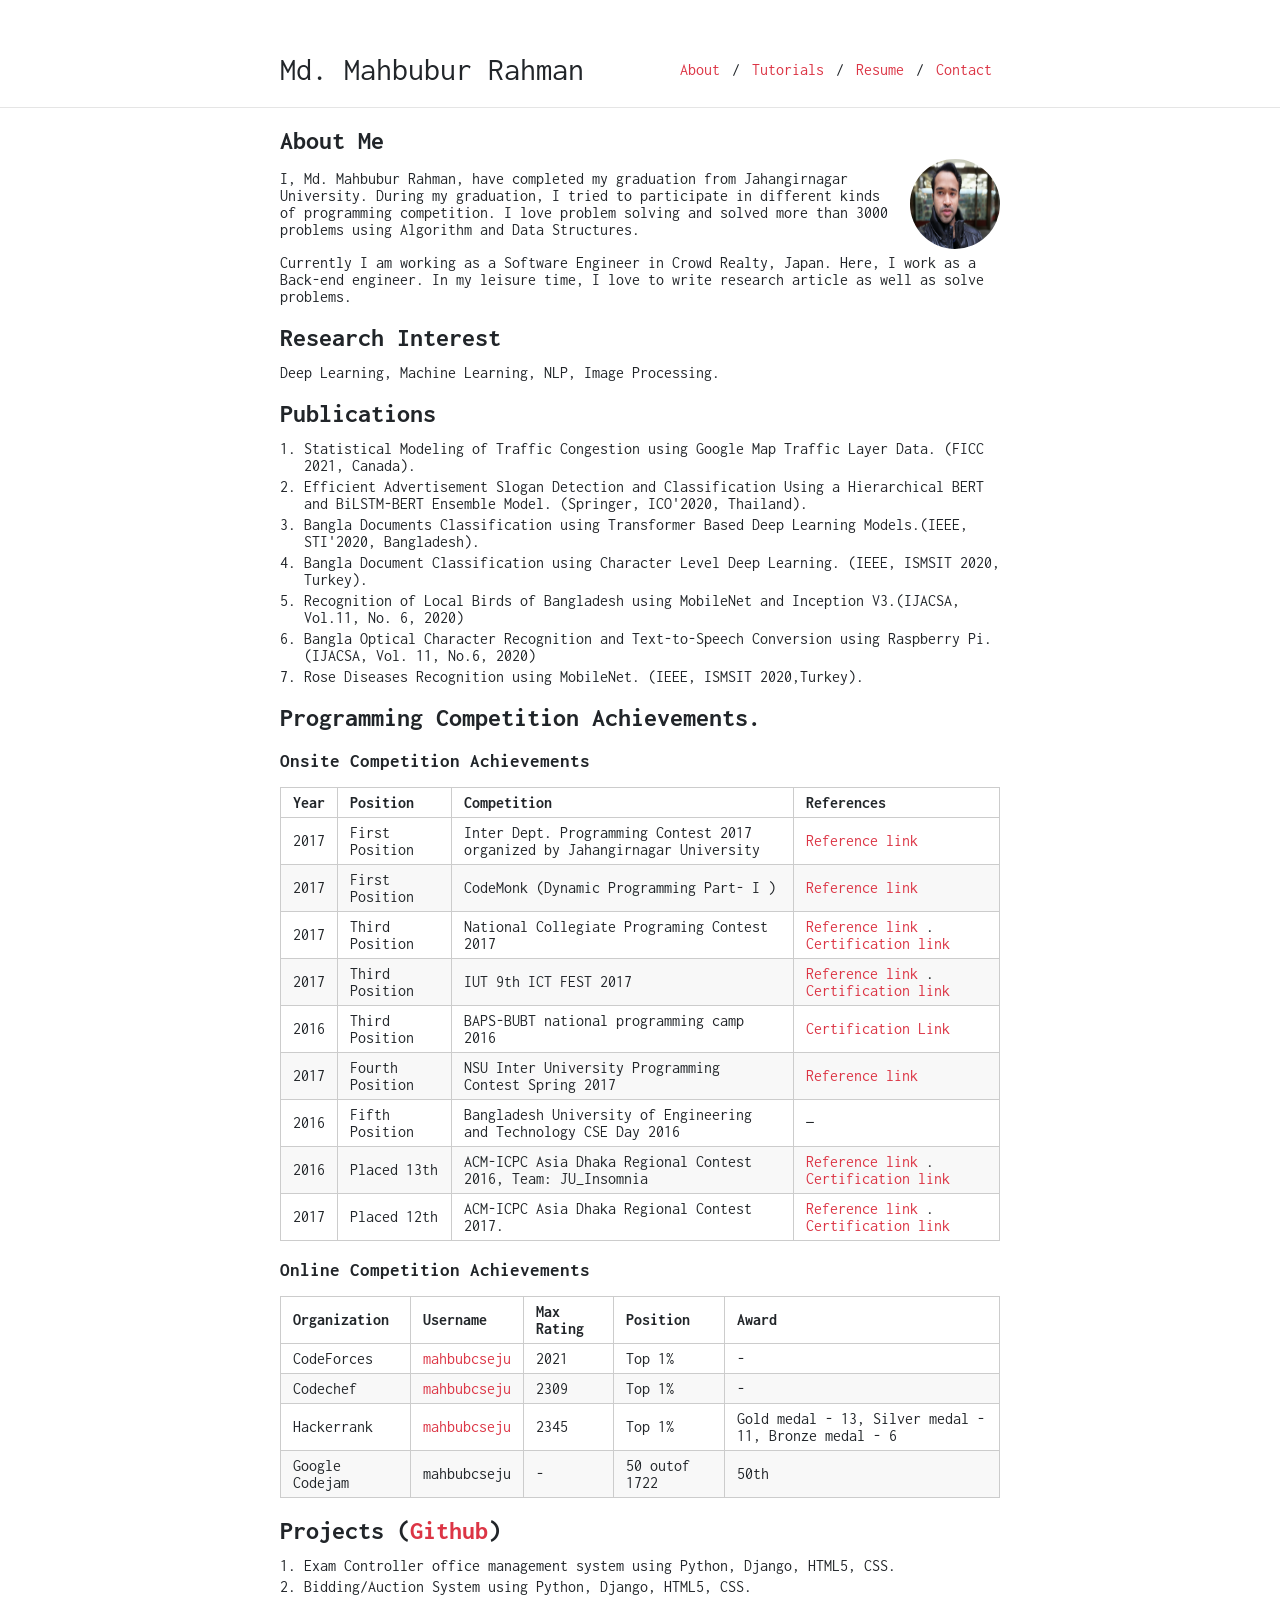
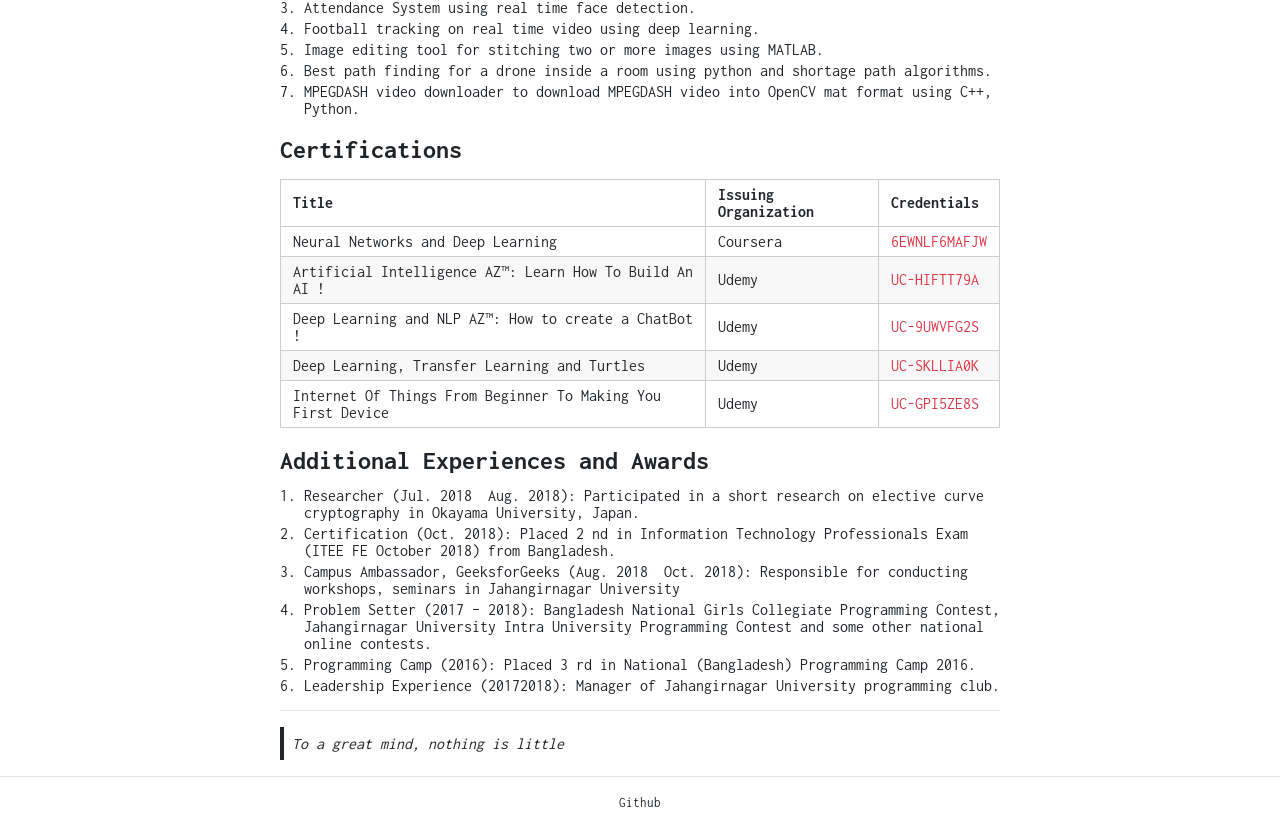
<file: index.html>
<!DOCTYPE html>
<html><head>
	<meta name="generator" content="Hugo 0.76.3" />
    <meta charset="utf-8">
    <meta name="viewport" content="width=device-width, initial-scale=1, shrink-to-fit=no">

    <title>mahbubcseju</title>
    <base href="https://mahbubcseju.github.io/">
    <meta name="description" content="Resume of MD MAHBUBUR RAHMAN.">
    <meta name="author" content='MD. MAHBUBUR RAHMAN'>

    <link href="https://fonts.googleapis.com/css2?family=Inconsolata:wght@400;700&display=swap" rel="stylesheet">
    <link rel="stylesheet" href="https://stackpath.bootstrapcdn.com/bootstrap/4.5.0/css/bootstrap.min.css" integrity="sha384-9aIt2nRpC12Uk9gS9baDl411NQApFmC26EwAOH8WgZl5MYYxFfc+NcPb1dKGj7Sk" crossorigin="anonymous">

    
    <link rel="stylesheet" href="/sass/researcher.min.css">

    
                <link rel="icon" type="image/ico" href="https://mahbubcseju.github.io/favicon.ico">
     
</head>

    <body><div class="container mt-5">
    <nav class="navbar navbar-expand-sm flex-column flex-sm-row p-0">
        <a class="navbar-brand mr-sm-auto" href="https://mahbubcseju.github.io/">Md. Mahbubur Rahman</a>
        <div class="navbar-nav flex-row">
            
                
                
                    <a class="nav-item nav-link" href="/about">About</a>
                    
                        <span class="nav-item navbar-text mx-1">/</span>
                    
                
                    <a class="nav-item nav-link" href="/tutorials">Tutorials</a>
                    
                        <span class="nav-item navbar-text mx-1">/</span>
                    
                
                    <a class="nav-item nav-link" href="/resume.pdf">Resume</a>
                    
                        <span class="nav-item navbar-text mx-1">/</span>
                    
                
                    <a class="nav-item nav-link" href="/contact">Contact</a>
                    
                
            
        </div>
    </nav>
</div>
<hr>
<div id="content">
<div class="container">
    <h2 id="about-me">About Me</h2>
<figure class="avatar">
    <img src="/avatar1.jpg"/> 
</figure>

<p>I, Md. Mahbubur Rahman, have completed my graduation from Jahangirnagar University. During my graduation, I tried to participate in different kinds of programming competition. I love problem solving and solved more than 3000 problems using Algorithm and Data Structures.</p>
<p>Currently I am working as a Software Engineer in Crowd Realty, Japan. Here, I work as a Back-end engineer. In my leisure time, I love to write research article as well as solve problems.</p>
<h2 id="research-interest">Research Interest</h2>
<p>Deep Learning, Machine Learning, NLP, Image Processing.</p>
<h2 id="publications">Publications</h2>
<ol>
<li>Statistical Modeling of Traffic Congestion using Google Map Traffic Layer Data. (FICC 2021, Canada).</li>
<li>Efficient Advertisement Slogan Detection and Classification Using a Hierarchical BERT and BiLSTM-BERT Ensemble Model. (Springer, ICO'2020, Thailand).</li>
<li>Bangla Documents Classification using Transformer Based Deep Learning Models.(IEEE, STI'2020, Bangladesh).</li>
<li>Bangla Document Classification using Character Level Deep Learning. (IEEE, ISMSIT 2020, Turkey).</li>
<li>Recognition of Local Birds of Bangladesh using MobileNet and Inception V3.(IJACSA, Vol.11, No. 6, 2020)</li>
<li>Bangla Optical Character Recognition and Text-to-Speech Conversion using Raspberry Pi.(IJACSA, Vol. 11, No.6, 2020)</li>
<li>Rose Diseases Recognition using MobileNet. (IEEE, ISMSIT 2020,Turkey).</li>
</ol>
<h2 id="programming-competition-achievements">Programming Competition Achievements.</h2>
<h4 id="onsite-competition-achievements">Onsite Competition Achievements</h4>
<table>
<thead>
<tr>
<th>Year</th>
<th>Position</th>
<th>Competition</th>
<th>References</th>
</tr>
</thead>
<tbody>
<tr>
<td>2017</td>
<td>First Position</td>
<td>Inter Dept. Programming Contest 2017 organized by Jahangirnagar University</td>
<td><a href="https://goo.gl/YQDX4j"> Reference link</a></td>
</tr>
<tr>
<td>2017</td>
<td>First Position</td>
<td>CodeMonk (Dynamic Programming Part- I )</td>
<td><a href="https://goo.gl/PdvLze"> Reference link</a></td>
</tr>
<tr>
<td>2017</td>
<td>Third Position</td>
<td>National Collegiate Programing Contest 2017</td>
<td><a href=" https://goo.gl/9zWPtE"> Reference link</a> . <a href="https://goo.gl/YiMnhK">Certification link</a></td>
</tr>
<tr>
<td>2017</td>
<td>Third Position</td>
<td>IUT 9th ICT FEST 2017</td>
<td><a href="https://goo.gl/UoJ3Lf">Reference link</a> . <a href="https://goo.gl/SYps5V">Certification link</a></td>
</tr>
<tr>
<td>2016</td>
<td>Third Position</td>
<td>BAPS-BUBT national programming camp 2016</td>
<td><a href="https://goo.gl/yA1UWY">Certification Link</a></td>
</tr>
<tr>
<td>2017</td>
<td>Fourth Position</td>
<td>NSU Inter University Programming Contest Spring 2017</td>
<td><a href="https://goo.gl/Af3HNC"> Reference link</a></td>
</tr>
<tr>
<td>2016</td>
<td>Fifth Position</td>
<td>Bangladesh University of Engineering and Technology CSE Day 2016</td>
<td>&mdash;</td>
</tr>
<tr>
<td>2016</td>
<td>Placed 13th</td>
<td>ACM-ICPC Asia Dhaka Regional Contest 2016, Team: JU_Insomnia</td>
<td><a href="https://goo.gl/n6K6aC">Reference link</a> . <a href="https://goo.gl/AUpVFU">Certification link</a></td>
</tr>
<tr>
<td>2017</td>
<td>Placed 12th</td>
<td>ACM-ICPC Asia Dhaka Regional Contest 2017.</td>
<td><a href="https://goo.gl/dAp7PT">Reference link</a> . <a href="https://goo.gl/4fAC5Q">Certification link</a></td>
</tr>
</tbody>
</table>
<h4 id="online-competition-achievements">Online Competition Achievements</h4>
<table>
<thead>
<tr>
<th>Organization</th>
<th>Username</th>
<th>Max Rating</th>
<th>Position</th>
<th>Award</th>
</tr>
</thead>
<tbody>
<tr>
<td>CodeForces</td>
<td><a href="https://codeforces.com/profile/mahbubcseju"> mahbubcseju </a></td>
<td>2021</td>
<td>Top 1%</td>
<td>-</td>
</tr>
<tr>
<td>Codechef</td>
<td><a href="https://www.codechef.com/users/mahbubcseju"> mahbubcseju </a></td>
<td>2309</td>
<td>Top 1%</td>
<td>-</td>
</tr>
<tr>
<td>Hackerrank</td>
<td><a href="https://www.hackerrank.com/profile/mahbubcseju"> mahbubcseju </a></td>
<td>2345</td>
<td>Top 1%</td>
<td>Gold medal - 13, Silver medal - 11, Bronze medal - 6</td>
</tr>
<tr>
<td>Google Codejam</td>
<td>mahbubcseju</td>
<td>-</td>
<td>50 outof 1722</td>
<td>50th</td>
</tr>
</tbody>
</table>
<h2 id="projects-a-hrefhttpsgithubcommahbubcsejugithuba">Projects (<a href="https://github.com/mahbubcseju">Github</a>)</h2>
<ol>
<li>Exam Controller office management system using Python, Django, HTML5, CSS.</li>
<li>Bidding/Auction System using Python, Django, HTML5, CSS.</li>
<li>Attendance System using real time face detection.</li>
<li>Football tracking on real time video using deep learning.</li>
<li>Image editing tool for stitching two or more images using MATLAB.</li>
<li>Best path finding for a drone inside a room using python and shortage path algorithms.</li>
<li>MPEG­DASH video downloader to download MPEG­DASH video into OpenCV mat format using C++, Python.</li>
</ol>
<h2 id="certifications">Certifications</h2>
<table>
<thead>
<tr>
<th>Title</th>
<th>Issuing Organization</th>
<th>Credentials</th>
</tr>
</thead>
<tbody>
<tr>
<td>Neural Networks and Deep Learning</td>
<td>Coursera</td>
<td><a href="https://www.coursera.org/account/accomplishments/certificate/6EWNLF6MAFJW"> 6EWNLF6MAFJW </a></td>
</tr>
<tr>
<td>Artificial Intelligence A­Z™: Learn How To Build An AI !</td>
<td>Udemy</td>
<td><a href="https://www.udemy.com/certificate/UC-HIFTT79A/"> UC-HIFTT79A </a></td>
</tr>
<tr>
<td>Deep Learning and NLP A­Z™: How to create a ChatBot !</td>
<td>Udemy</td>
<td><a href="https://www.udemy.com/certificate/UC-9UWVFG2S/">UC-9UWVFG2S </a></td>
</tr>
<tr>
<td>Deep Learning, Transfer Learning and Turtles</td>
<td>Udemy</td>
<td><a href="https://www.udemy.com/certificate/UC-SKLLIA0K/"> UC-SKLLIA0K </a></td>
</tr>
<tr>
<td>Internet Of Things­ From Beginner To Making You First Device</td>
<td>Udemy</td>
<td><a href="https://www.udemy.com/certificate/UC-GPI5ZE8S/"> UC-GPI5ZE8S </a></td>
</tr>
</tbody>
</table>
<h2 id="additional-experiences-and-awards">Additional Experiences and Awards</h2>
<ol>
<li>Researcher (Jul. 2018 ­ Aug. 2018): Participated in a short research on elective curve cryptography in Okayama
University, Japan.</li>
<li>Certification (Oct. 2018): Placed 2
nd in Information Technology Professionals Exam (ITEE FE October 2018)
from Bangladesh.</li>
<li>Campus Ambassador, GeeksforGeeks (Aug. 2018 ­ Oct. 2018): Responsible for conducting workshops,
seminars in Jahangirnagar University</li>
<li>Problem Setter (2017 – 2018): Bangladesh National Girls Collegiate Programming Contest, Jahangirnagar University
Intra University Programming Contest and some other national online contests.</li>
<li>Programming Camp (2016): Placed 3
rd in National (Bangladesh) Programming Camp 2016.</li>
<li>Leadership Experience (2017­2018): Manager of Jahangirnagar University programming club.</li>
</ol>
<hr>
<blockquote>
<p>To a great mind, nothing is little</p>
</blockquote>

</div>

        </div>
    <div id="footer">
        <hr>
        <div class="container text-center mb-2">
            <a href="https://github.com/mahbubcseju"><small>Github</small></a>
        </div>
    </div>

</body>
</html>
</file>
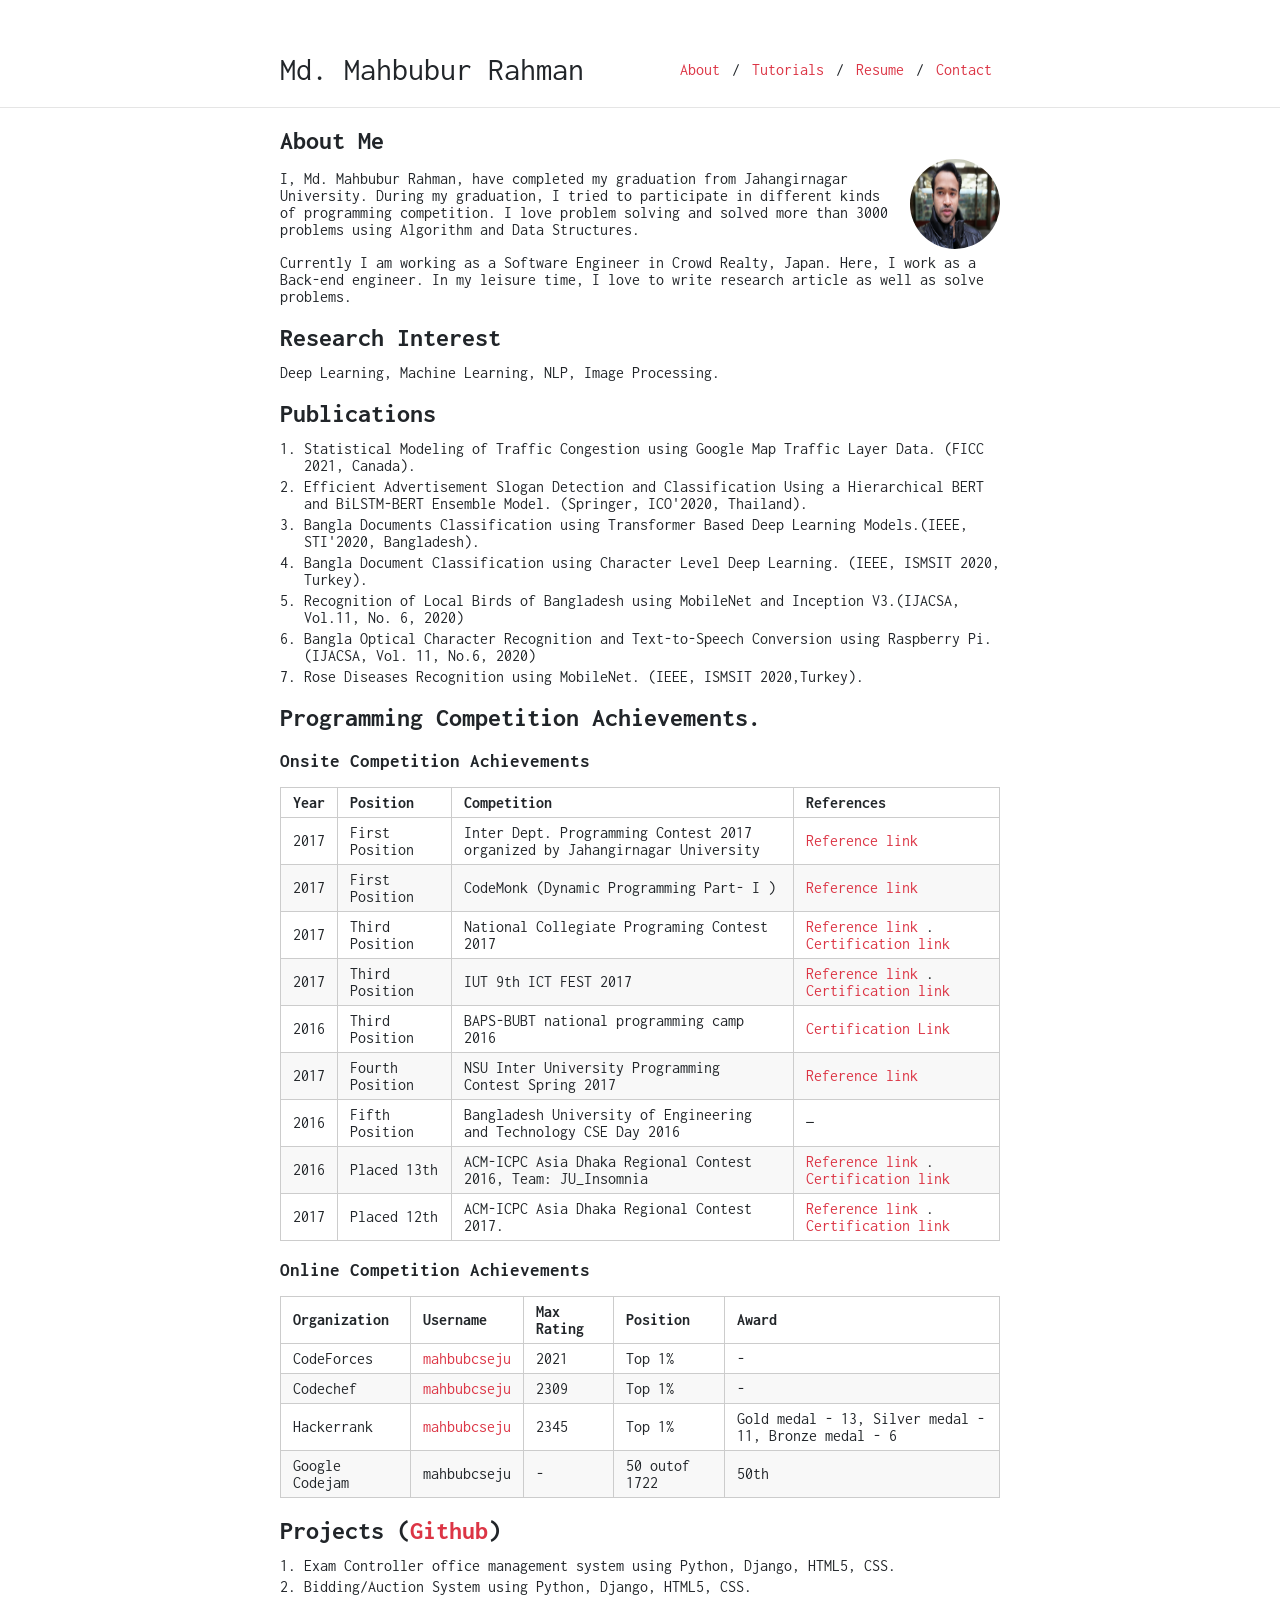
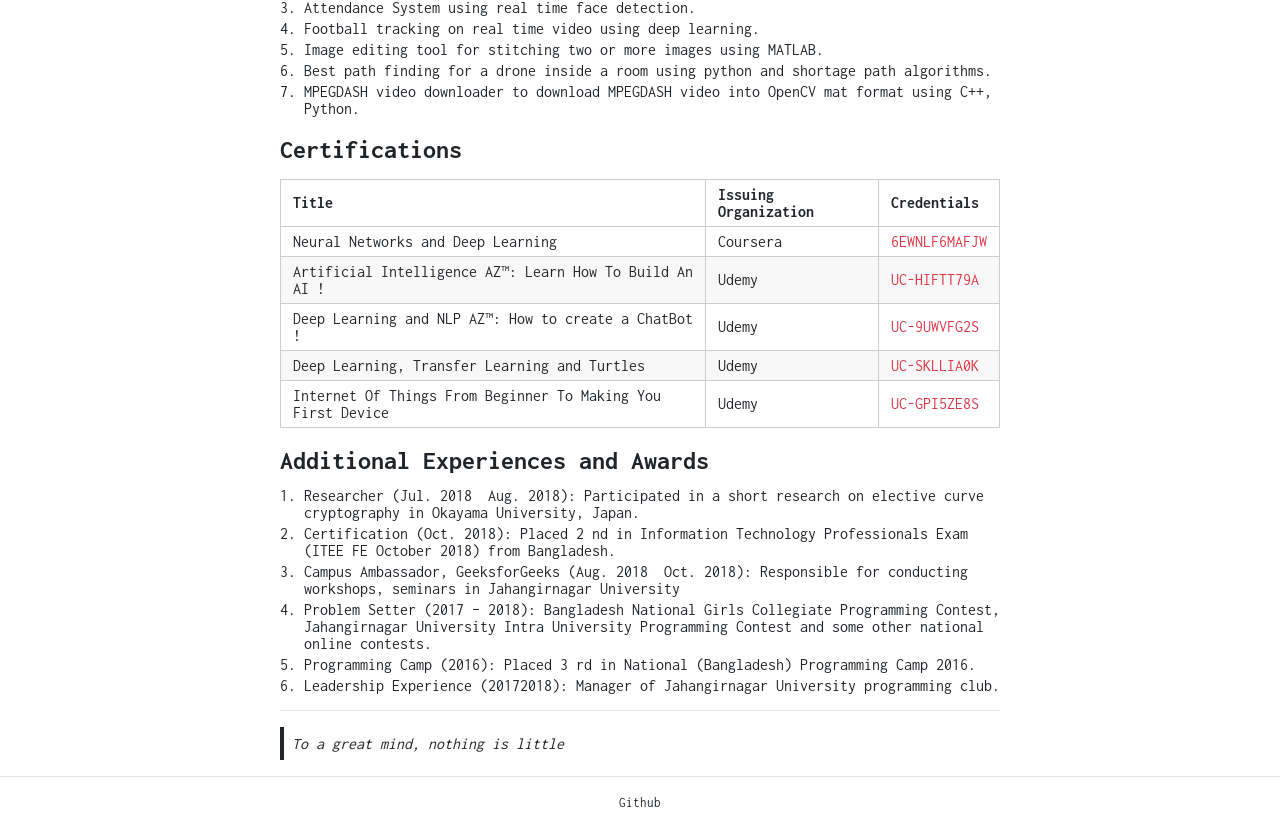
<file: about/index.html>
<!DOCTYPE html>
<html><head>
    <meta charset="utf-8">
    <meta name="viewport" content="width=device-width, initial-scale=1, shrink-to-fit=no">

    <title>mahbubcseju</title>
    <base href="https://mahbubcseju.github.io/">
    <meta name="description" content="Resume of MD MAHBUBUR RAHMAN.">
    <meta name="author" content='MD. MAHBUBUR RAHMAN'>

    <link href="https://fonts.googleapis.com/css2?family=Inconsolata:wght@400;700&display=swap" rel="stylesheet">
    <link rel="stylesheet" href="https://stackpath.bootstrapcdn.com/bootstrap/4.5.0/css/bootstrap.min.css" integrity="sha384-9aIt2nRpC12Uk9gS9baDl411NQApFmC26EwAOH8WgZl5MYYxFfc+NcPb1dKGj7Sk" crossorigin="anonymous">

    
    <link rel="stylesheet" href="/sass/researcher.min.css">

    
                <link rel="icon" type="image/ico" href="https://mahbubcseju.github.io/favicon.ico">
     
</head>

    <body><div class="container mt-5">
    <nav class="navbar navbar-expand-sm flex-column flex-sm-row p-0">
        <a class="navbar-brand mr-sm-auto" href="https://mahbubcseju.github.io/">Md. Mahbubur Rahman</a>
        <div class="navbar-nav flex-row">
            
                
                
                    <a class="nav-item nav-link" href="/about">About</a>
                    
                        <span class="nav-item navbar-text mx-1">/</span>
                    
                
                    <a class="nav-item nav-link" href="/tutorials">Tutorials</a>
                    
                        <span class="nav-item navbar-text mx-1">/</span>
                    
                
                    <a class="nav-item nav-link" href="/resume.pdf">Resume</a>
                    
                        <span class="nav-item navbar-text mx-1">/</span>
                    
                
                    <a class="nav-item nav-link" href="/contact">Contact</a>
                    
                
            
        </div>
    </nav>
</div>
<hr>
<div id="content">
<div class="container">
    <h2 id="about-me">About Me</h2>
<figure class="avatar">
    <img src="/avatar1.jpg"/> 
</figure>

<p>I, Md. Mahbubur Rahman, have completed my graduation from Jahangirnagar University. During my graduation, I tried to participate in different kinds of programming competition. I love problem solving and solved more than 3000 problems using Algorithm and Data Structures.</p>
<p>Currently I am working as a Software Engineer in Crowd Realty, Japan. Here, I work as a Back-end engineer. In my leisure time, I love to write research article as well as solve problems.</p>
<h2 id="research-interest">Research Interest</h2>
<p>Deep Learning, Machine Learning, NLP, Image Processing.</p>
<h2 id="publications">Publications</h2>
<ol>
<li>Statistical Modeling of Traffic Congestion using Google Map Traffic Layer Data. (FICC 2021, Canada).</li>
<li>Efficient Advertisement Slogan Detection and Classification Using a Hierarchical BERT and BiLSTM-BERT Ensemble Model. (Springer, ICO'2020, Thailand).</li>
<li>Bangla Documents Classification using Transformer Based Deep Learning Models.(IEEE, STI'2020, Bangladesh).</li>
<li>Bangla Document Classification using Character Level Deep Learning. (IEEE, ISMSIT 2020, Turkey).</li>
<li>Recognition of Local Birds of Bangladesh using MobileNet and Inception V3.(IJACSA, Vol.11, No. 6, 2020)</li>
<li>Bangla Optical Character Recognition and Text-to-Speech Conversion using Raspberry Pi.(IJACSA, Vol. 11, No.6, 2020)</li>
<li>Rose Diseases Recognition using MobileNet. (IEEE, ISMSIT 2020,Turkey).</li>
</ol>
<h2 id="programming-competition-achievements">Programming Competition Achievements.</h2>
<h4 id="onsite-competition-achievements">Onsite Competition Achievements</h4>
<table>
<thead>
<tr>
<th>Year</th>
<th>Position</th>
<th>Competition</th>
<th>References</th>
</tr>
</thead>
<tbody>
<tr>
<td>2017</td>
<td>First Position</td>
<td>Inter Dept. Programming Contest 2017 organized by Jahangirnagar University</td>
<td><a href="https://goo.gl/YQDX4j"> Reference link</a></td>
</tr>
<tr>
<td>2017</td>
<td>First Position</td>
<td>CodeMonk (Dynamic Programming Part- I )</td>
<td><a href="https://goo.gl/PdvLze"> Reference link</a></td>
</tr>
<tr>
<td>2017</td>
<td>Third Position</td>
<td>National Collegiate Programing Contest 2017</td>
<td><a href=" https://goo.gl/9zWPtE"> Reference link</a> . <a href="https://goo.gl/YiMnhK">Certification link</a></td>
</tr>
<tr>
<td>2017</td>
<td>Third Position</td>
<td>IUT 9th ICT FEST 2017</td>
<td><a href="https://goo.gl/UoJ3Lf">Reference link</a> . <a href="https://goo.gl/SYps5V">Certification link</a></td>
</tr>
<tr>
<td>2016</td>
<td>Third Position</td>
<td>BAPS-BUBT national programming camp 2016</td>
<td><a href="https://goo.gl/yA1UWY">Certification Link</a></td>
</tr>
<tr>
<td>2017</td>
<td>Fourth Position</td>
<td>NSU Inter University Programming Contest Spring 2017</td>
<td><a href="https://goo.gl/Af3HNC"> Reference link</a></td>
</tr>
<tr>
<td>2016</td>
<td>Fifth Position</td>
<td>Bangladesh University of Engineering and Technology CSE Day 2016</td>
<td>&mdash;</td>
</tr>
<tr>
<td>2016</td>
<td>Placed 13th</td>
<td>ACM-ICPC Asia Dhaka Regional Contest 2016, Team: JU_Insomnia</td>
<td><a href="https://goo.gl/n6K6aC">Reference link</a> . <a href="https://goo.gl/AUpVFU">Certification link</a></td>
</tr>
<tr>
<td>2017</td>
<td>Placed 12th</td>
<td>ACM-ICPC Asia Dhaka Regional Contest 2017.</td>
<td><a href="https://goo.gl/dAp7PT">Reference link</a> . <a href="https://goo.gl/4fAC5Q">Certification link</a></td>
</tr>
</tbody>
</table>
<h4 id="online-competition-achievements">Online Competition Achievements</h4>
<table>
<thead>
<tr>
<th>Organization</th>
<th>Username</th>
<th>Max Rating</th>
<th>Position</th>
<th>Award</th>
</tr>
</thead>
<tbody>
<tr>
<td>CodeForces</td>
<td><a href="https://codeforces.com/profile/mahbubcseju"> mahbubcseju </a></td>
<td>2021</td>
<td>Top 1%</td>
<td>-</td>
</tr>
<tr>
<td>Codechef</td>
<td><a href="https://www.codechef.com/users/mahbubcseju"> mahbubcseju </a></td>
<td>2309</td>
<td>Top 1%</td>
<td>-</td>
</tr>
<tr>
<td>Hackerrank</td>
<td><a href="https://www.hackerrank.com/profile/mahbubcseju"> mahbubcseju </a></td>
<td>2345</td>
<td>Top 1%</td>
<td>Gold medal - 13, Silver medal - 11, Bronze medal - 6</td>
</tr>
<tr>
<td>Google Codejam</td>
<td>mahbubcseju</td>
<td>-</td>
<td>50 outof 1722</td>
<td>50th</td>
</tr>
</tbody>
</table>
<h2 id="projects-a-hrefhttpsgithubcommahbubcsejugithuba">Projects (<a href="https://github.com/mahbubcseju">Github</a>)</h2>
<ol>
<li>Exam Controller office management system using Python, Django, HTML5, CSS.</li>
<li>Bidding/Auction System using Python, Django, HTML5, CSS.</li>
<li>Attendance System using real time face detection.</li>
<li>Football tracking on real time video using deep learning.</li>
<li>Image editing tool for stitching two or more images using MATLAB.</li>
<li>Best path finding for a drone inside a room using python and shortage path algorithms.</li>
<li>MPEG­DASH video downloader to download MPEG­DASH video into OpenCV mat format using C++, Python.</li>
</ol>
<h2 id="certifications">Certifications</h2>
<table>
<thead>
<tr>
<th>Title</th>
<th>Issuing Organization</th>
<th>Credentials</th>
</tr>
</thead>
<tbody>
<tr>
<td>Neural Networks and Deep Learning</td>
<td>Coursera</td>
<td><a href="https://www.coursera.org/account/accomplishments/certificate/6EWNLF6MAFJW"> 6EWNLF6MAFJW </a></td>
</tr>
<tr>
<td>Artificial Intelligence A­Z™: Learn How To Build An AI !</td>
<td>Udemy</td>
<td><a href="https://www.udemy.com/certificate/UC-HIFTT79A/"> UC-HIFTT79A </a></td>
</tr>
<tr>
<td>Deep Learning and NLP A­Z™: How to create a ChatBot !</td>
<td>Udemy</td>
<td><a href="https://www.udemy.com/certificate/UC-9UWVFG2S/">UC-9UWVFG2S </a></td>
</tr>
<tr>
<td>Deep Learning, Transfer Learning and Turtles</td>
<td>Udemy</td>
<td><a href="https://www.udemy.com/certificate/UC-SKLLIA0K/"> UC-SKLLIA0K </a></td>
</tr>
<tr>
<td>Internet Of Things­ From Beginner To Making You First Device</td>
<td>Udemy</td>
<td><a href="https://www.udemy.com/certificate/UC-GPI5ZE8S/"> UC-GPI5ZE8S </a></td>
</tr>
</tbody>
</table>
<h2 id="additional-experiences-and-awards">Additional Experiences and Awards</h2>
<ol>
<li>Researcher (Jul. 2018 ­ Aug. 2018): Participated in a short research on elective curve cryptography in Okayama
University, Japan.</li>
<li>Certification (Oct. 2018): Placed 2
nd in Information Technology Professionals Exam (ITEE FE October 2018)
from Bangladesh.</li>
<li>Campus Ambassador, GeeksforGeeks (Aug. 2018 ­ Oct. 2018): Responsible for conducting workshops,
seminars in Jahangirnagar University</li>
<li>Problem Setter (2017 – 2018): Bangladesh National Girls Collegiate Programming Contest, Jahangirnagar University
Intra University Programming Contest and some other national online contests.</li>
<li>Programming Camp (2016): Placed 3
rd in National (Bangladesh) Programming Camp 2016.</li>
<li>Leadership Experience (2017­2018): Manager of Jahangirnagar University programming club.</li>
</ol>
<hr>
<blockquote>
<p>To a great mind, nothing is little</p>
</blockquote>

</div>

        </div>
    <div id="footer">
        <hr>
        <div class="container text-center mb-2">
            <a href="https://github.com/mahbubcseju"><small>Github</small></a>
        </div>
    </div>

</body>
</html>
</file>
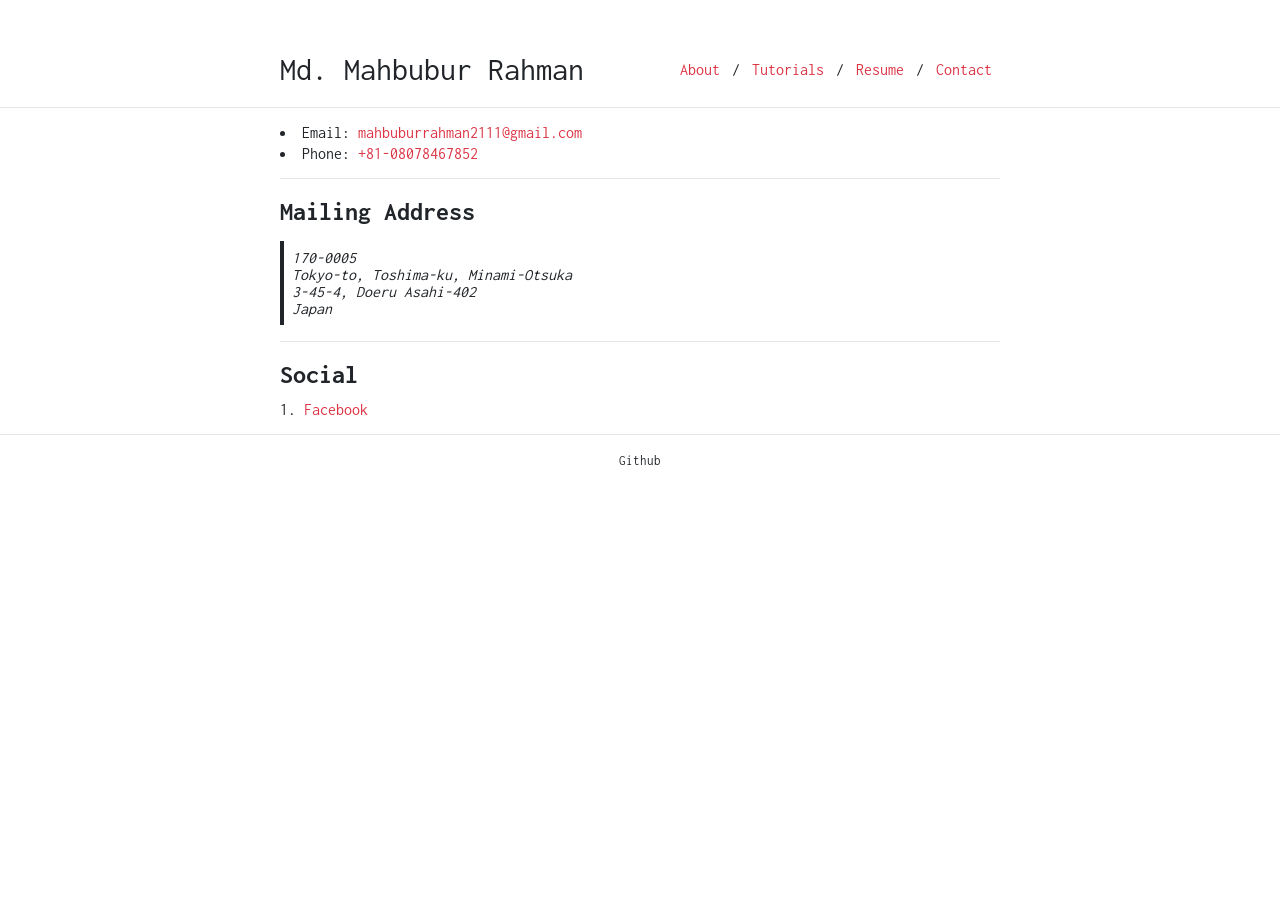
<file: contact/index.html>
<!DOCTYPE html>
<html><head>
    <meta charset="utf-8">
    <meta name="viewport" content="width=device-width, initial-scale=1, shrink-to-fit=no">

    <title>Contact</title>
    <base href="https://mahbubcseju.github.io/">
    <meta name="description" content="Resume of MD MAHBUBUR RAHMAN.">
    <meta name="author" content='MD. MAHBUBUR RAHMAN'>

    <link href="https://fonts.googleapis.com/css2?family=Inconsolata:wght@400;700&display=swap" rel="stylesheet">
    <link rel="stylesheet" href="https://stackpath.bootstrapcdn.com/bootstrap/4.5.0/css/bootstrap.min.css" integrity="sha384-9aIt2nRpC12Uk9gS9baDl411NQApFmC26EwAOH8WgZl5MYYxFfc+NcPb1dKGj7Sk" crossorigin="anonymous">

    
    <link rel="stylesheet" href="/sass/researcher.min.css">

    
                <link rel="icon" type="image/ico" href="https://mahbubcseju.github.io/favicon.ico">
     
</head>

    <body><div class="container mt-5">
    <nav class="navbar navbar-expand-sm flex-column flex-sm-row p-0">
        <a class="navbar-brand mr-sm-auto" href="https://mahbubcseju.github.io/">Md. Mahbubur Rahman</a>
        <div class="navbar-nav flex-row">
            
                
                
                    <a class="nav-item nav-link" href="/about">About</a>
                    
                        <span class="nav-item navbar-text mx-1">/</span>
                    
                
                    <a class="nav-item nav-link" href="/tutorials">Tutorials</a>
                    
                        <span class="nav-item navbar-text mx-1">/</span>
                    
                
                    <a class="nav-item nav-link" href="/resume.pdf">Resume</a>
                    
                        <span class="nav-item navbar-text mx-1">/</span>
                    
                
                    <a class="nav-item nav-link" href="/contact">Contact</a>
                    
                
            
        </div>
    </nav>
</div>
<hr>
<div id="content">
<div class="container">
    <ul>
<li>Email: <a href="mailto:mahbuburrahman2111@gmail.com">mahbuburrahman2111@gmail.com</a></li>
<li>Phone: <a href="tel:+91-08078467852">+81-08078467852</a></li>
</ul>
<hr>
<h2 id="mailing-address">Mailing Address</h2>
<blockquote>
<p>170-0005</p>
<p>Tokyo-to, Toshima-ku, Minami-Otsuka</p>
<p>3-45-4, Doeru Asahi-402</p>
<p>Japan</p>
</blockquote>
<hr>
<h2 id="social">Social</h2>
<ol>
<li><a href="https://www.facebook.com/mahbubcseju/">Facebook</a></li>
</ol>

</div>

        </div>
    <div id="footer">
        <hr>
        <div class="container text-center mb-2">
            <a href="https://github.com/mahbubcseju"><small>Github</small></a>
        </div>
    </div>

</body>
</html>
</file>
<file: sass/researcher.min.css>
#content a,.nav-link{color:#dc3545;text-decoration:none}#content a:hover,.nav-link:hover{color:#dc3545;text-decoration:underline}#footer a,.navbar-brand{color:inherit;text-decoration:none}#footer a:hover,.navbar-brand:hover{color:inherit;text-decoration:underline}#content table tr th,#content table tr td{border:1px solid #ccc;padding:6px 12px;text-align:left}*{font-family:inconsolata;line-height:normal}.container{max-width:750px}.navbar-brand{font-size:2rem}#content blockquote{border-left:4px solid;font-style:italic;margin:16px 0;padding:8px}#content blockquote p{margin:0}#content code{color:#28a745}#content h1,#content h2,#content h3,#content h4,#content h5,#content h6{font-size:medium;font-weight:700;line-height:normal;margin:1.2rem 0 .8rem}#content h1{font-size:1.8rem}#content h2{font-size:1.6rem}#content h3{font-size:1.4rem}#content h4{font-size:1.2rem}#content img{display:block;margin:16px auto}#content div>ol{padding-left:24px}#content ol{counter-reset:list}#content ol>li{margin:4px 0}#content pre code{color:inherit}#content div>ul{padding-left:0}#content ul{list-style:inside}#content ul>li{margin:4px 0}#content table{margin:16px auto;width:100%}#content table tr{background-color:#fff;border:1px solid #ccc}#content table tr th{font-weight:700}#content table tr:nth-child(2n){background-color:#f8f8f8}#content .avatar>img{border-radius:50%;float:right;margin:-8px 0 0 16px;height:90px;width:90px}#content .highlight{margin:16px auto}#content .highlight>pre{padding:8px}
</file>
